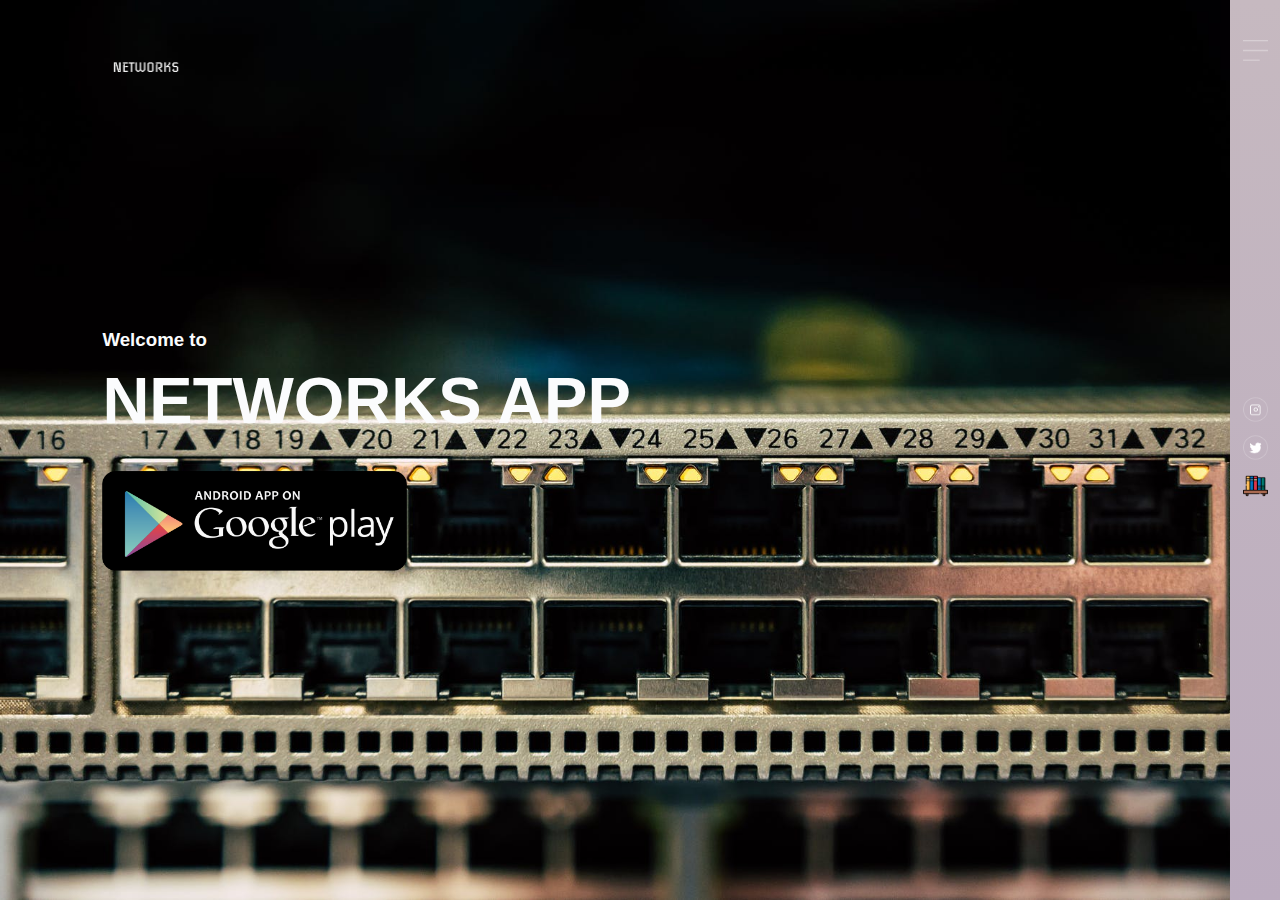
<file: index.html>
<!DOCTYPE html>
<html lang="en">
<head>
    <meta name="description" content="Networks App is A Free Android App Where You Can Calculate or Convert Binary Calculator, Lookup IPs from other websites, Learn Network Fundamentals and Stimulate what you've learned on an open source Simulator!">
    <meta name="keywords" content="Networks App, Networks, Modex, Android, Play Store">
    <meta name="author" content="Modex">
    <meta charset="UTF-8">
    <meta name="viewport" content="width=device-width, initial-scale=1.0">
    <link rel="stylesheet" href="style.css">
    <link rel="icon" href="images/favicon.png" type="image/icon type">
    <title>Networks App</title>
</head>
<body>
    <div class="hero">
        <div class="navbar">
            <img src="images/logo2.png" class = "logo">  
        </div>
        <div class="content">
            <h3>Welcome to</h3>
            <h1>NETWORKS APP</h1>
            <a href = "https://twitter.com/modexapps"> 
            <button class = "button" >
                <img src="images/1024px-Android-app-on-google-play.svg_.png" height="100px" >
           </button> </a>
        </div>
        <div class="side-bar">
            <img src="images/menu.png" class = "menu">


            <div class="social-links">
                <a href="https://www.instagram.com/modexapps/">
                <img src="images/ig.png" alt ="Instagram Icon">
                </a>
                <a href="https://twitter.com/modexapps">
                <img src="images/tw.png" alt="Twitter Icon">
                </a>
                <a href="books.html">
                    <img src="images/books.png" alt="Books">
                    </a>

              
                   
            </div>

        </div>

    </div>

</body>
</html>
</file>
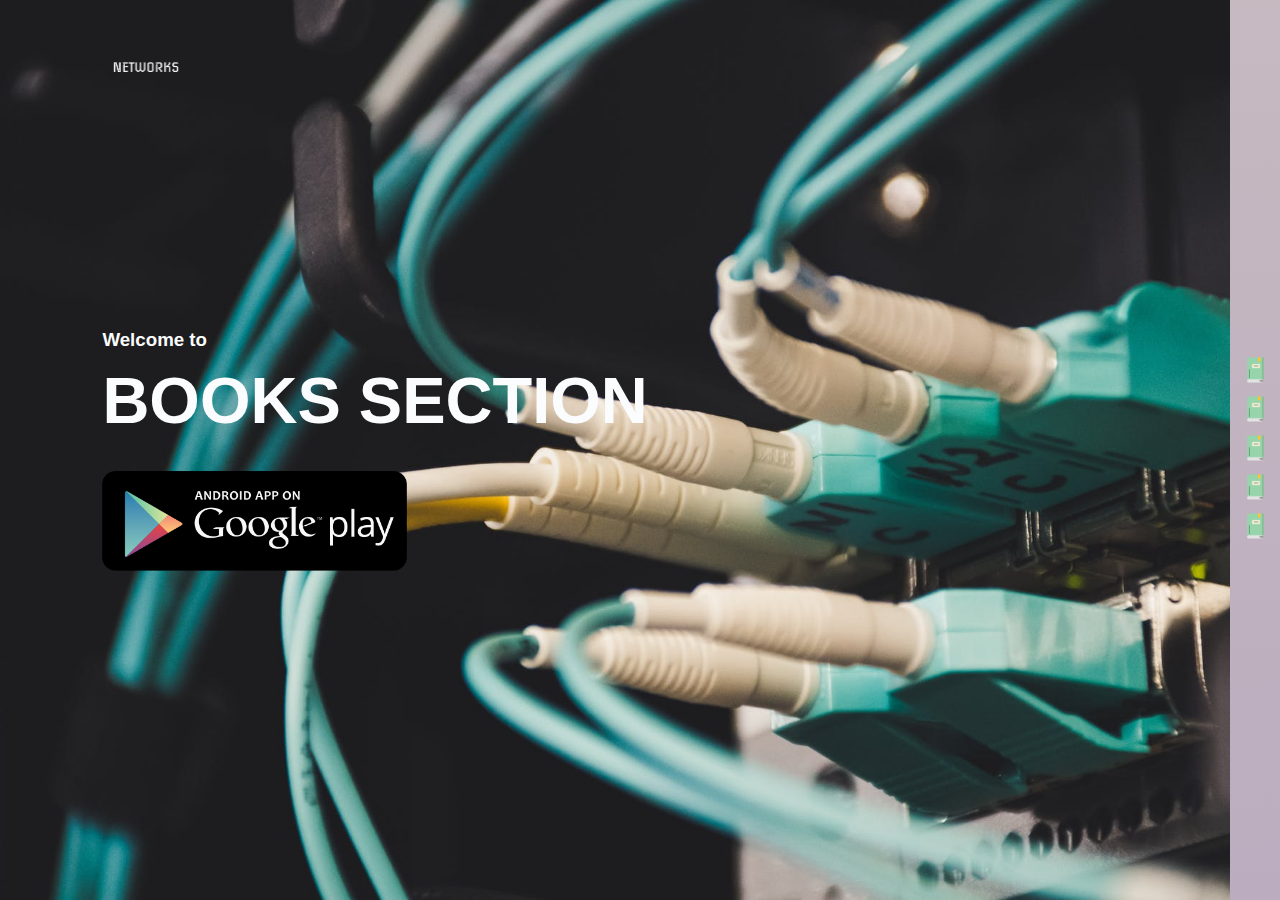
<file: books.html>
<!DOCTYPE html>
<html lang="en">
<head>
    <meta charset="UTF-8">
    <meta name="viewport" content="width=device-width, initial-scale=1.0">
    <link rel="stylesheet" href="style.css">
    <link rel="icon" href="images/favicon.png" type="image/icon type">
    <title>Networks App</title>
</head>
<body>
    <div class="hero1">
        <div class="navbar">
            <img src="images/logo2.png" class = "logo">  
        </div>
        <div class="content">
            <h3>Welcome to</h3>
            <h1>BOOKS SECTION</h1>
            <a href = "https://twitter.com/modexapps"> 
                <button class = "button" >
                    <img src="images/1024px-Android-app-on-google-play.svg_.png" height="100px" >
               </button> </a>
                      
        </div>
        <div class="side-bar">
           


            <div class="social-links">
                <a href="https://resources.saylor.org/wwwresources/archived/site/wp-content/uploads/2012/02/Computer-Networking-Principles-Bonaventure-1-30-31-OTC1.pdf">
                <img src="images/book.png" alt ="Book">
                </a>
                <a href="https://theswissbay.ch/pdf/Gentoomen%20Library/Networking/Prentice%20Hall%20-%20Computer%20Networks%20Tanenbaum%204ed.pdf">
                <img src="images/book.png" alt="Book">
                </a>
                <a href="https://www.ece.rutgers.edu/~marsic/books/CN/book-CN_marsic.pdf">
                    <img src="images/book.png" alt="Book">
                </a>
                <a href="https://eclass.teicrete.gr/modules/document/file.php/TP326/%CE%98%CE%B5%CF%89%CF%81%CE%AF%CE%B1%20(Lectures)/Computer_Networking_A_Top-Down_Approach.pdf">
                    <img src="images/book.png" alt="Book">
                </a>
                <a href="http://index-of.es/Varios-2/Computer%20Networks%205th%20Edition.pdf">
                    <img src="images/book.png" alt="Book">
                </a>
                    
              
                   
            </div>

        </div>

    </div>

</body>
</html>
</file>
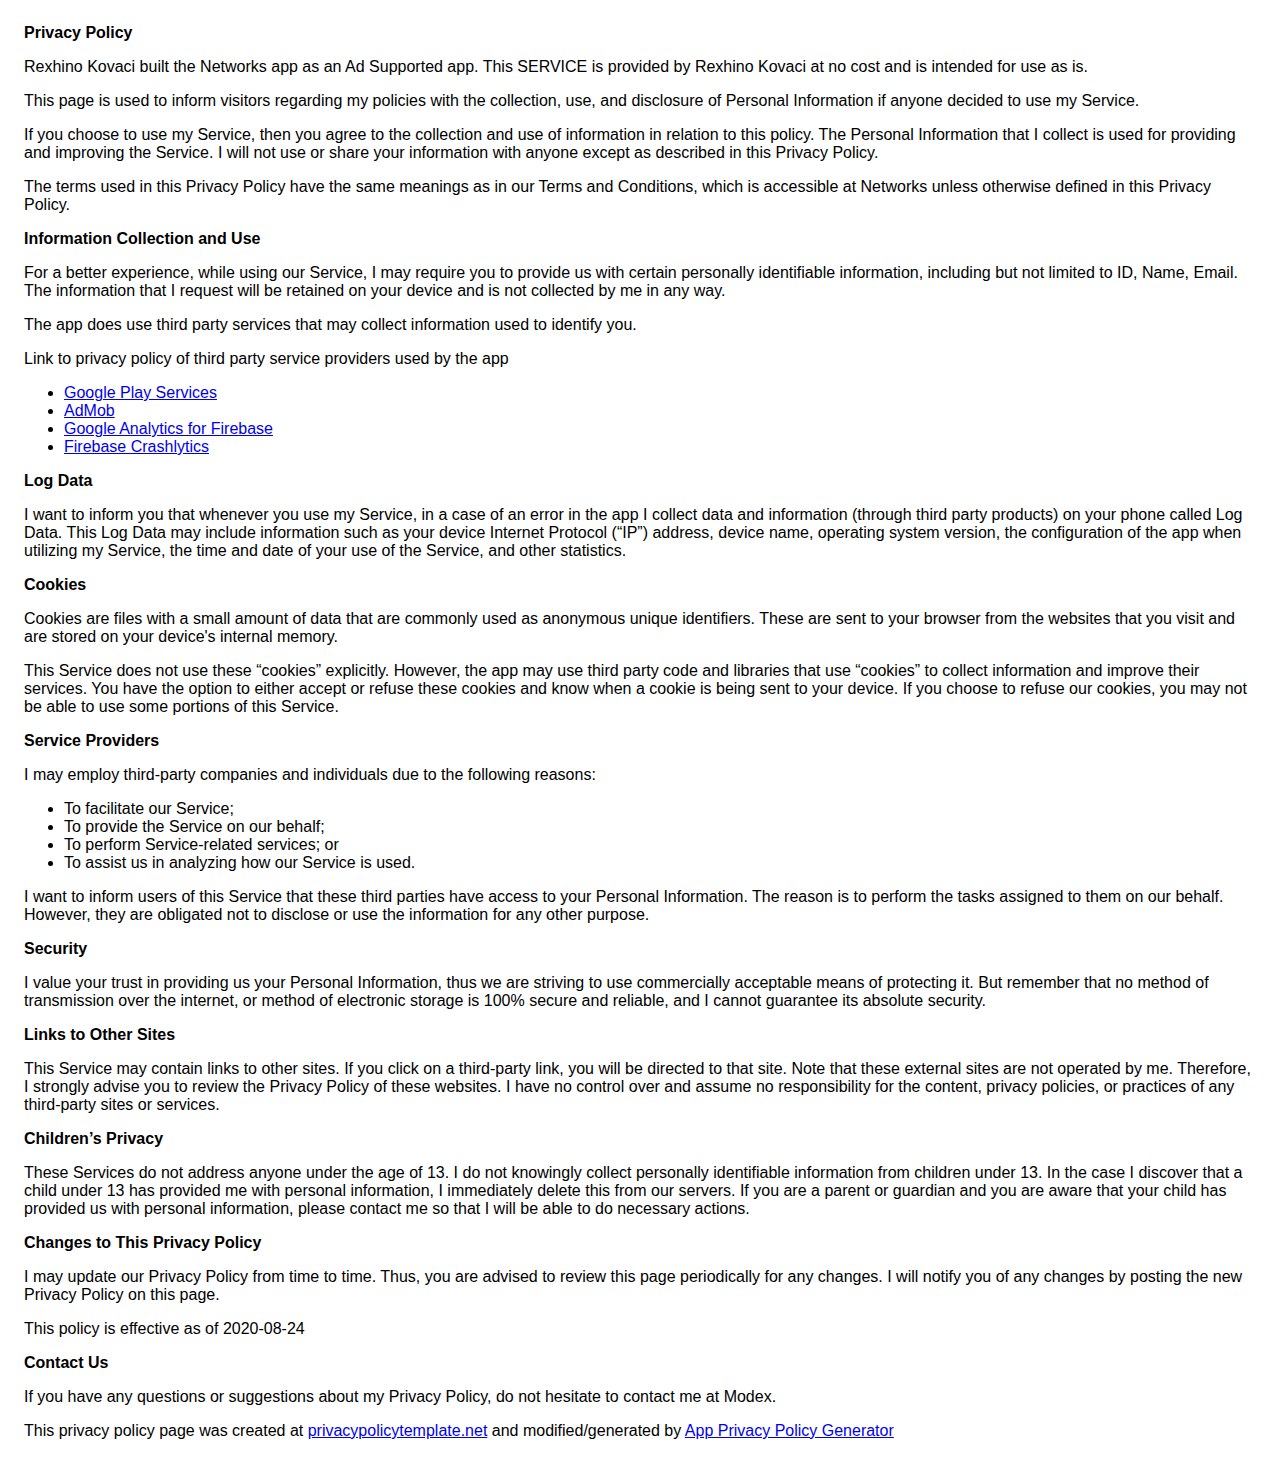
<file: privacy.html>
<!DOCTYPE html>
    <html>
    <head>
      <meta charset='utf-8'>
      <meta name='viewport' content='width=device-width'>
      <title>Privacy Policy</title>
      <style> body { font-family: 'Helvetica Neue', Helvetica, Arial, sans-serif; padding:1em; } </style>
    </head>
    <body>
    <strong>Privacy Policy</strong> <p>
                  Rexhino Kovaci built the Networks app as
                  an Ad Supported app. This SERVICE is provided by
                  Rexhino Kovaci at no cost and is intended for use as
                  is.
                </p> <p>
                  This page is used to inform visitors regarding my
                  policies with the collection, use, and disclosure of Personal
                  Information if anyone decided to use my Service.
                </p> <p>
                  If you choose to use my Service, then you agree to
                  the collection and use of information in relation to this
                  policy. The Personal Information that I collect is
                  used for providing and improving the Service. I will not use or share your information with
                  anyone except as described in this Privacy Policy.
                </p> <p>
                  The terms used in this Privacy Policy have the same meanings
                  as in our Terms and Conditions, which is accessible at
                  Networks unless otherwise defined in this Privacy Policy.
                </p> <p><strong>Information Collection and Use</strong></p> <p>
                  For a better experience, while using our Service, I
                  may require you to provide us with certain personally
                  identifiable information, including but not limited to ID, Name, Email. The information that
                  I request will be retained on your device and is not collected by me in any way.
                </p> <div><p>
                    The app does use third party services that may collect
                    information used to identify you.
                  </p> <p>
                    Link to privacy policy of third party service providers used
                    by the app
                  </p> <ul><li><a href="https://www.google.com/policies/privacy/" target="_blank" rel="noopener noreferrer">Google Play Services</a></li><li><a href="https://support.google.com/admob/answer/6128543?hl=en" target="_blank" rel="noopener noreferrer">AdMob</a></li><li><a href="https://firebase.google.com/policies/analytics" target="_blank" rel="noopener noreferrer">Google Analytics for Firebase</a></li><li><a href="https://firebase.google.com/support/privacy/" target="_blank" rel="noopener noreferrer">Firebase Crashlytics</a></li><!----><!----><!----><!----><!----><!----><!----><!----><!----><!----><!----><!----><!----><!----><!----><!----><!----><!----><!----></ul></div> <p><strong>Log Data</strong></p> <p>
                  I want to inform you that whenever you
                  use my Service, in a case of an error in the app
                  I collect data and information (through third party
                  products) on your phone called Log Data. This Log Data may
                  include information such as your device Internet Protocol
                  (“IP”) address, device name, operating system version, the
                  configuration of the app when utilizing my Service,
                  the time and date of your use of the Service, and other
                  statistics.
                </p> <p><strong>Cookies</strong></p> <p>
                  Cookies are files with a small amount of data that are
                  commonly used as anonymous unique identifiers. These are sent
                  to your browser from the websites that you visit and are
                  stored on your device's internal memory.
                </p> <p>
                  This Service does not use these “cookies” explicitly. However,
                  the app may use third party code and libraries that use
                  “cookies” to collect information and improve their services.
                  You have the option to either accept or refuse these cookies
                  and know when a cookie is being sent to your device. If you
                  choose to refuse our cookies, you may not be able to use some
                  portions of this Service.
                </p> <p><strong>Service Providers</strong></p> <p>
                  I may employ third-party companies and
                  individuals due to the following reasons:
                </p> <ul><li>To facilitate our Service;</li> <li>To provide the Service on our behalf;</li> <li>To perform Service-related services; or</li> <li>To assist us in analyzing how our Service is used.</li></ul> <p>
                  I want to inform users of this Service
                  that these third parties have access to your Personal
                  Information. The reason is to perform the tasks assigned to
                  them on our behalf. However, they are obligated not to
                  disclose or use the information for any other purpose.
                </p> <p><strong>Security</strong></p> <p>
                  I value your trust in providing us your
                  Personal Information, thus we are striving to use commercially
                  acceptable means of protecting it. But remember that no method
                  of transmission over the internet, or method of electronic
                  storage is 100% secure and reliable, and I cannot
                  guarantee its absolute security.
                </p> <p><strong>Links to Other Sites</strong></p> <p>
                  This Service may contain links to other sites. If you click on
                  a third-party link, you will be directed to that site. Note
                  that these external sites are not operated by me.
                  Therefore, I strongly advise you to review the
                  Privacy Policy of these websites. I have
                  no control over and assume no responsibility for the content,
                  privacy policies, or practices of any third-party sites or
                  services.
                </p> <p><strong>Children’s Privacy</strong></p> <p>
                  These Services do not address anyone under the age of 13.
                  I do not knowingly collect personally
                  identifiable information from children under 13. In the case
                  I discover that a child under 13 has provided
                  me with personal information, I immediately
                  delete this from our servers. If you are a parent or guardian
                  and you are aware that your child has provided us with
                  personal information, please contact me so that
                  I will be able to do necessary actions.
                </p> <p><strong>Changes to This Privacy Policy</strong></p> <p>
                  I may update our Privacy Policy from
                  time to time. Thus, you are advised to review this page
                  periodically for any changes. I will
                  notify you of any changes by posting the new Privacy Policy on
                  this page.
                </p> <p>This policy is effective as of 2020-08-24</p> <p><strong>Contact Us</strong></p> <p>
                  If you have any questions or suggestions about my
                  Privacy Policy, do not hesitate to contact me at Modex.
                </p> <p>
                  This privacy policy page was created at
                  <a href="https://privacypolicytemplate.net" target="_blank" rel="noopener noreferrer">privacypolicytemplate.net</a>
                  and modified/generated by
                  <a href="https://app-privacy-policy-generator.firebaseapp.com/" target="_blank" rel="noopener noreferrer">App Privacy Policy Generator</a></p>
    </body>
    </html>
</file>
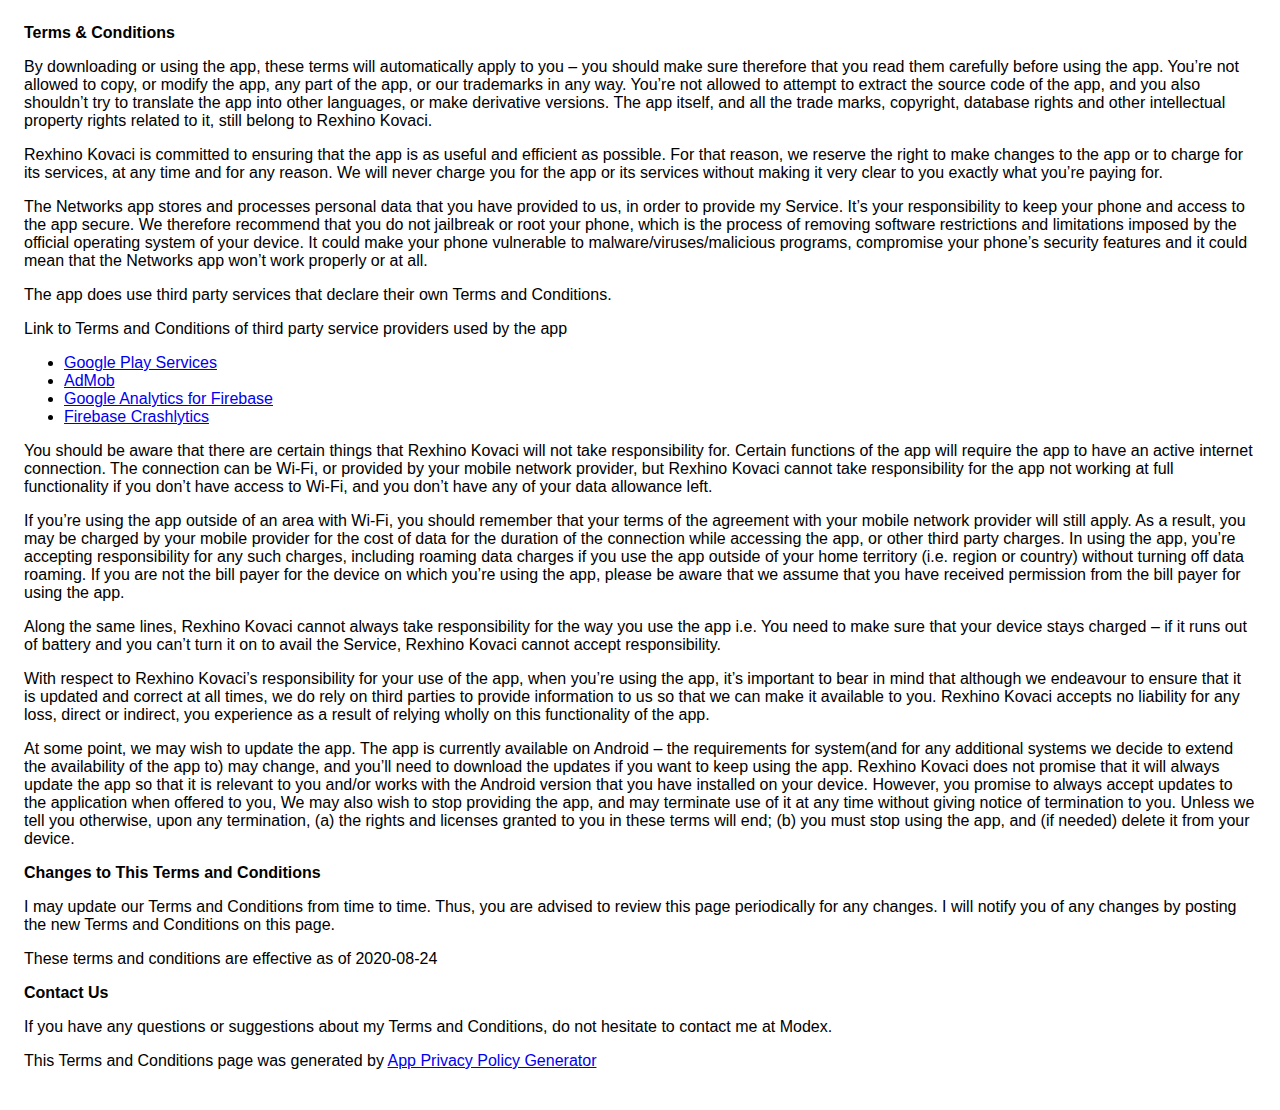
<file: terms.html>
<!DOCTYPE html>
    <html>
    <head>
      <meta charset='utf-8'>
      <meta name='viewport' content='width=device-width'>
      <title>Terms &amp; Conditions</title>
      <style> body { font-family: 'Helvetica Neue', Helvetica, Arial, sans-serif; padding:1em; } </style>
    </head>
    <body>
    <strong>Terms &amp; Conditions</strong> <p>
                  By downloading or using the app, these terms will
                  automatically apply to you – you should make sure therefore
                  that you read them carefully before using the app. You’re not
                  allowed to copy, or modify the app, any part of the app, or
                  our trademarks in any way. You’re not allowed to attempt to
                  extract the source code of the app, and you also shouldn’t try
                  to translate the app into other languages, or make derivative
                  versions. The app itself, and all the trade marks, copyright,
                  database rights and other intellectual property rights related
                  to it, still belong to Rexhino Kovaci.
                </p> <p>
                  Rexhino Kovaci is committed to ensuring that the app is
                  as useful and efficient as possible. For that reason, we
                  reserve the right to make changes to the app or to charge for
                  its services, at any time and for any reason. We will never
                  charge you for the app or its services without making it very
                  clear to you exactly what you’re paying for.
                </p> <p>
                  The Networks app stores and processes personal data that
                  you have provided to us, in order to provide my
                  Service. It’s your responsibility to keep your phone and
                  access to the app secure. We therefore recommend that you do
                  not jailbreak or root your phone, which is the process of
                  removing software restrictions and limitations imposed by the
                  official operating system of your device. It could make your
                  phone vulnerable to malware/viruses/malicious programs,
                  compromise your phone’s security features and it could mean
                  that the Networks app won’t work properly or at all.
                </p> <div><p>
                    The app does use third party services that declare their own
                    Terms and Conditions.
                  </p> <p>
                    Link to Terms and Conditions of third party service
                    providers used by the app
                  </p> <ul><li><a href="https://policies.google.com/terms" target="_blank" rel="noopener noreferrer">Google Play Services</a></li><li><a href="https://developers.google.com/admob/terms" target="_blank" rel="noopener noreferrer">AdMob</a></li><li><a href="https://firebase.google.com/terms/analytics" target="_blank" rel="noopener noreferrer">Google Analytics for Firebase</a></li><li><a href="https://firebase.google.com/terms/crashlytics" target="_blank" rel="noopener noreferrer">Firebase Crashlytics</a></li><!----><!----><!----><!----><!----><!----><!----><!----><!----><!----><!----><!----><!----><!----><!----><!----><!----><!----><!----></ul></div> <p>
                  You should be aware that there are certain things that
                  Rexhino Kovaci will not take responsibility for. Certain
                  functions of the app will require the app to have an active
                  internet connection. The connection can be Wi-Fi, or provided
                  by your mobile network provider, but Rexhino Kovaci
                  cannot take responsibility for the app not working at full
                  functionality if you don’t have access to Wi-Fi, and you don’t
                  have any of your data allowance left.
                </p> <p></p> <p>
                  If you’re using the app outside of an area with Wi-Fi, you
                  should remember that your terms of the agreement with your
                  mobile network provider will still apply. As a result, you may
                  be charged by your mobile provider for the cost of data for
                  the duration of the connection while accessing the app, or
                  other third party charges. In using the app, you’re accepting
                  responsibility for any such charges, including roaming data
                  charges if you use the app outside of your home territory
                  (i.e. region or country) without turning off data roaming. If
                  you are not the bill payer for the device on which you’re
                  using the app, please be aware that we assume that you have
                  received permission from the bill payer for using the app.
                </p> <p>
                  Along the same lines, Rexhino Kovaci cannot always take
                  responsibility for the way you use the app i.e. You need to
                  make sure that your device stays charged – if it runs out of
                  battery and you can’t turn it on to avail the Service,
                  Rexhino Kovaci cannot accept responsibility.
                </p> <p>
                  With respect to Rexhino Kovaci’s responsibility for your
                  use of the app, when you’re using the app, it’s important to
                  bear in mind that although we endeavour to ensure that it is
                  updated and correct at all times, we do rely on third parties
                  to provide information to us so that we can make it available
                  to you. Rexhino Kovaci accepts no liability for any
                  loss, direct or indirect, you experience as a result of
                  relying wholly on this functionality of the app.
                </p> <p>
                  At some point, we may wish to update the app. The app is
                  currently available on Android – the requirements for
                  system(and for any additional systems we
                  decide to extend the availability of the app to) may change,
                  and you’ll need to download the updates if you want to keep
                  using the app. Rexhino Kovaci does not promise that it
                  will always update the app so that it is relevant to you
                  and/or works with the Android version that you have
                  installed on your device. However, you promise to always
                  accept updates to the application when offered to you, We may
                  also wish to stop providing the app, and may terminate use of
                  it at any time without giving notice of termination to you.
                  Unless we tell you otherwise, upon any termination, (a) the
                  rights and licenses granted to you in these terms will end;
                  (b) you must stop using the app, and (if needed) delete it
                  from your device.
                </p> <p><strong>Changes to This Terms and Conditions</strong></p> <p>
                  I may update our Terms and Conditions
                  from time to time. Thus, you are advised to review this page
                  periodically for any changes. I will
                  notify you of any changes by posting the new Terms and
                  Conditions on this page.
                </p> <p>
                  These terms and conditions are effective as of 2020-08-24
                </p> <p><strong>Contact Us</strong></p> <p>
                  If you have any questions or suggestions about my
                  Terms and Conditions, do not hesitate to contact me
                  at Modex.
                </p> <p>
                  This Terms and Conditions page was generated by
                  <a href="https://app-privacy-policy-generator.firebaseapp.com/" target="_blank" rel="noopener noreferrer">App Privacy Policy Generator</a></p>
    </body>
    </html>
</file>
<file: style.css>
*{
    margin: 0;
    padding: 0;
    font-family: sans-serif;
}

.hero {
    width: 100%;
    height: 100vh;
    background-image: url(images/image2.jpeg);
    background-size: cover;
    position: relative;
    overflow: hidden;
}
.hero1 {
    width: 100%;
    height: 100vh;
    background-image: url(images/testsetstes.jpeg);
    background-size: cover;
    position: relative;
    overflow: hidden;

}

.logo {
    width: 100px;
    cursor: pointer;
}

.navbar {
    width: 85%;
    height: 15%;
    margin: auto;
    display: flex;
    align-items: center;
    justify-content: space-between;
}

.button {
    
    background: transparent;
    border: 1px;
    border-radius: 100px;
    padding: 0px;
    cursor: pointer;
    display: flex;
    outline:none;

}
.content {
    color: #fbfcfd;
    position: absolute;
    top: 50%;
    left: 8%;
    transform: translateY(-50%);
    z-index: 2;
}

h1 {
    font-size: 65px;
    margin: 10px 0 30px;
    line-height: 80px;

}
.side-bar {
    width: 50px;
    height: 100vh;
    background: linear-gradient(#c6b9c0, #bbacbf);
    position: absolute;
    right: 0;
    top: 0;
}
.menu {
    display: block;
    width: 25px;
    margin: 40px auto 0;
    cursor: pointer;

}


.social-links img, .useful-links img {
    width: 25px;
    margin: 5px auto;
    cursor: pointer;

}

.social-links {
    width: 50px;
    text-align: center;
    position: absolute;
    top: 50%;
    transform: translateY(-50%);
}

.useful-links {

    width: 50px;
    text-align: center;
    position: absolute;
    top: 95%;
    transform: translateY(-80%);


}
</file>
